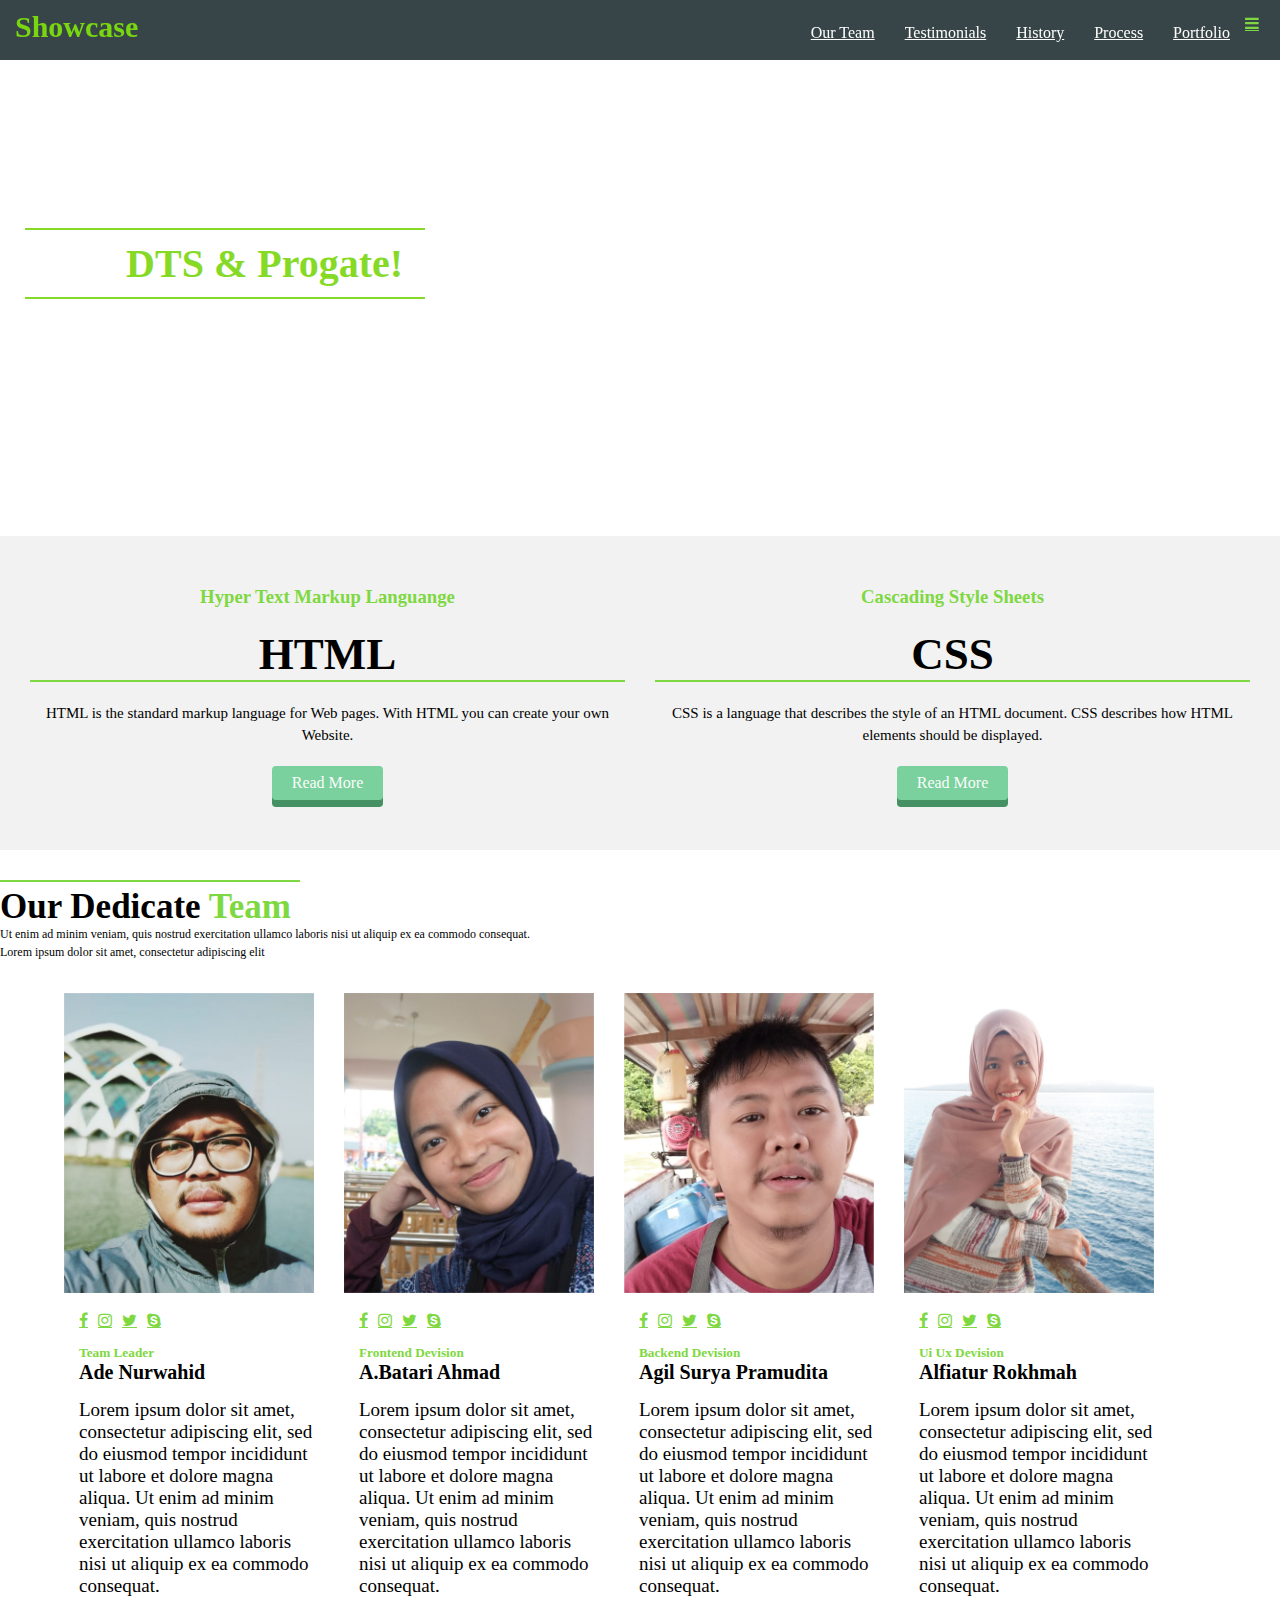
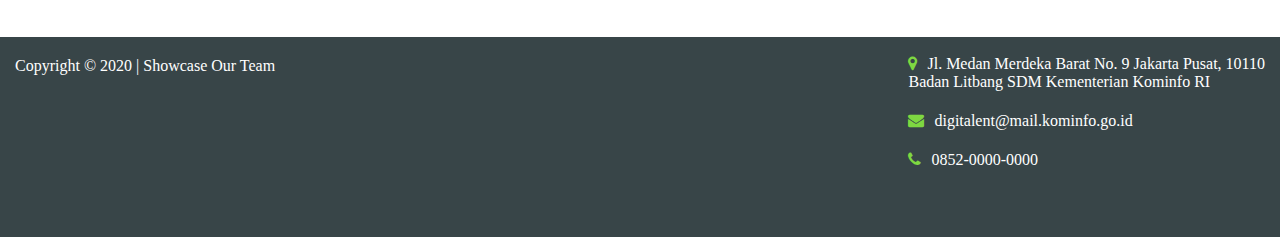
<file: index.html>
<!DOCTYPE html>
<html>
  <head>
    <meta charset="utf-8">
    <meta name="viewport" content="width=device-width, initial-scale=1.0">
    <title>Proyek Tim OA DTS x Progate</title>
    <link rel="stylesheet" href="stylesheet.css">
    <link rel="stylesheet" href="responsive.css">
    <link rel="stylesheet" href="https://maxcdn.bootstrapcdn.com/font-awesome/4.5.0/css/font-awesome.min.css">
  </head>
  <body>
  	<!--HEADER-->
    <header>
      <div class="container">
        <div class="header-left">
        Showcase
        </div>
      <a href="" class="fa fa-bars menu-icon"></a>
      <div class="header-right">
        <div class="header-list">
          <a href="#">Our Team</a>
                <a href="#">Testimonials</a>
                <a href="#">History</a>
                <a href="#">Process</a>
                <a href="#">Portfolio</a>
                <div class= "clear"></div>
        </div>  
      </div>
      </div>
    </header>
    <!--SECTION SATU-->
    <div class="section-1">
      <div class="container-1">
        <div class="title-section">
          <h3>Digital Talent Scholarship Batch 2 2020</h3>
          <h1>Hello<span> DTS & Progate!</span></h1>
        </div>
        <p>Pelatihan HTML dan CSS akan mempelajari teori dan praktik pemrograman front-end secara daring/online (tampilan halaman web), peserta akan mempelajari cara membuat suatu halaman web modern dan beberapa animasi seperti formulir, tombol 3D, desain responsif menyesuaikan dengan perangkat pengguna. Pada pelatihan Javascript (ES6) peserta akan belajar menggunakan bahasa pemrograman dengan lebih interaktif, dinamis dan peserta akan membuat suatu halaman web dengan kode yang lebih efisien.</p>
      </div>
    </div>
    <!--SECTION DUA-->
    <div class="section-dua">
      <div class="container">
        <div class="types">
          <div class="type">
            <h3>Hyper Text Markup Languange</h3>
            <h1>HTML</h1>
            <p class="type-contents">
              HTML is the standard markup language for Web pages. With HTML you can create your own Website.
            </p>
            <span class="btn readmore">Read More</span>
          </div>
          <div class="type">
            <h3>Cascading Style Sheets</h3>
            <h1>CSS</h1>
            <p class="type-contents">
              CSS is a language that describes the style of an HTML document. CSS describes how HTML elements should be displayed.
            </p>
            <span class="btn readmore">Read More</span>
          </div>
          <div class="clear"></div>
        </div>
      </div>
    </div>
    <!--SECTION TIGA-->
    <div class="section-tiga">
        <h3>Our Dedicate <span>Team</span></h3>
        <p>Ut enim ad minim veniam, quis nostrud exercitation ullamco laboris nisi ut aliquip ex ea commodo consequat.</p>
        <p>Lorem ipsum dolor sit amet, consectetur adipiscing elit</p>
        <div class="content center">
	        <div class="contents-item">
	          <img class="contents-picture" src="ade.jpg">
	          <div class="media">
	          	<a class="fa fa-facebook" href="https://www.facebook.com/ade.nurwahid.90" target="_blank"></a>
	          	<a class="fa fa-instagram" href="https://www.instagram.com/adenurwahid/" target="_blank"></a>
	          	<a class="fa fa-twitter" href="https://twitter.com/nurwahidade" target="_blank"></a>
	          	<a class="fa fa-skype" href="https://www.skype.com/en/" target="_blank"></a>
	          </div>
	          <h5 class="title">Team Leader</h5>
	          <h4 class="text">Ade Nurwahid</h4>
	          <p class="text">Lorem ipsum dolor sit amet, consectetur adipiscing elit, sed do eiusmod tempor incididunt ut labore et dolore magna aliqua. Ut enim ad minim veniam, quis nostrud exercitation ullamco laboris nisi ut aliquip ex ea commodo consequat.</p>
	        </div>
	        <div class="contents-item">
	          <img class="contents-picture" src="batari.jpg">
	          <div class="media">
	          	<a class="fa fa-facebook" href="https://www.facebook.com/aandieta" target="_blank"></a>
	          	<a class="fa fa-instagram" href="https://www.instagram.com/aandieta/" target="_blank"></a>
	          	<a class="fa fa-twitter" href="https://twitter.com/aandieta" target="_blank"></a>
	          	<a class="fa fa-skype" href="https://www.skype.com/en/" target="_blank"></a>
	          </div>
	          <h5 class="title">Frontend Devision</h5>
	          <h4 class="text">A.Batari Ahmad</h4>
	          <p class="text">Lorem ipsum dolor sit amet, consectetur adipiscing elit, sed do eiusmod tempor incididunt ut labore et dolore magna aliqua. Ut enim ad minim veniam, quis nostrud exercitation ullamco laboris nisi ut aliquip ex ea commodo consequat.</p>
	        </div>
	        <div class="contents-item">
	          <img class="contents-picture" src="agil.jpg">
	          <div class="media">
	          	<a class="fa fa-facebook" href="https://www.facebook.com/surya.merana/" target="_blank"></a>
	          	<a class="fa fa-instagram" href="https://www.instagram.com/agilsurya_/" target="_blank"></a>
	          	<a class="fa fa-twitter" href="https://twitter.com/agilsurya6" target="_blank"></a>
	          	<a class="fa fa-skype" href="https://www.skype.com/en/" target="_blank"></a>
	          </div>
	          <h5 class="title">Backend Devision</h5>
	          <h4 class="text">Agil Surya Pramudita</h4>
	          <p class="text">Lorem ipsum dolor sit amet, consectetur adipiscing elit, sed do eiusmod tempor incididunt ut labore et dolore magna aliqua. Ut enim ad minim veniam, quis nostrud exercitation ullamco laboris nisi ut aliquip ex ea commodo consequat.</p>
	        </div>
	        <div class="contents-item">
	          <img class="contents-picture" src="alifa.jpg">
	          <div class="media">
	          	<a class="fa fa-facebook" href="https://m.facebook.com/alviatur.rokhmah" target="_blank"></a>
	          	<a class="fa fa-instagram" href="https://www.instagram.com/alfiatur.rokhmah/" target="_blank"></a>
	          	<a class="fa fa-twitter" href="https://twitter.com/login" target="_blank"></a>
	          	<a class="fa fa-skype" href="https://www.skype.com/en/" target="_blank"></a>
	          </div>
	          <h5 class="title">Ui Ux Devision</h5>
	          <h4 class="text">Alfiatur Rokhmah</h4>
	          <p class="text">Lorem ipsum dolor sit amet, consectetur adipiscing elit, sed do eiusmod tempor incididunt ut labore et dolore magna aliqua. Ut enim ad minim veniam, quis nostrud exercitation ullamco laboris nisi ut aliquip ex ea commodo consequat.</p>
	        </div>
    	</div>
  	</div>
  	<!--FOOTER-->
    <footer>
      <div class="container">
        <div class="copyright">
              <p> Copyright &copy; 2020 | Showcase Our Team</p>
            </div>
              <div class="footer-list">
                <ul>
                  <li><span class="fa fa-map-marker"></span> Jl. Medan Merdeka Barat No. 9 Jakarta Pusat, 10110
                    <br>
                Badan Litbang SDM Kementerian Kominfo RI</li>
                  <li><span class="fa fa-envelope"></span> digitalent@mail.kominfo.go.id</li>
                  <li><span class="fa fa-phone"></span> 0852-0000-0000</li>

                </ul>
              </div>
            <div class="clear"></div>
        </div>
    </footer>
  </body>
</html>
</file>
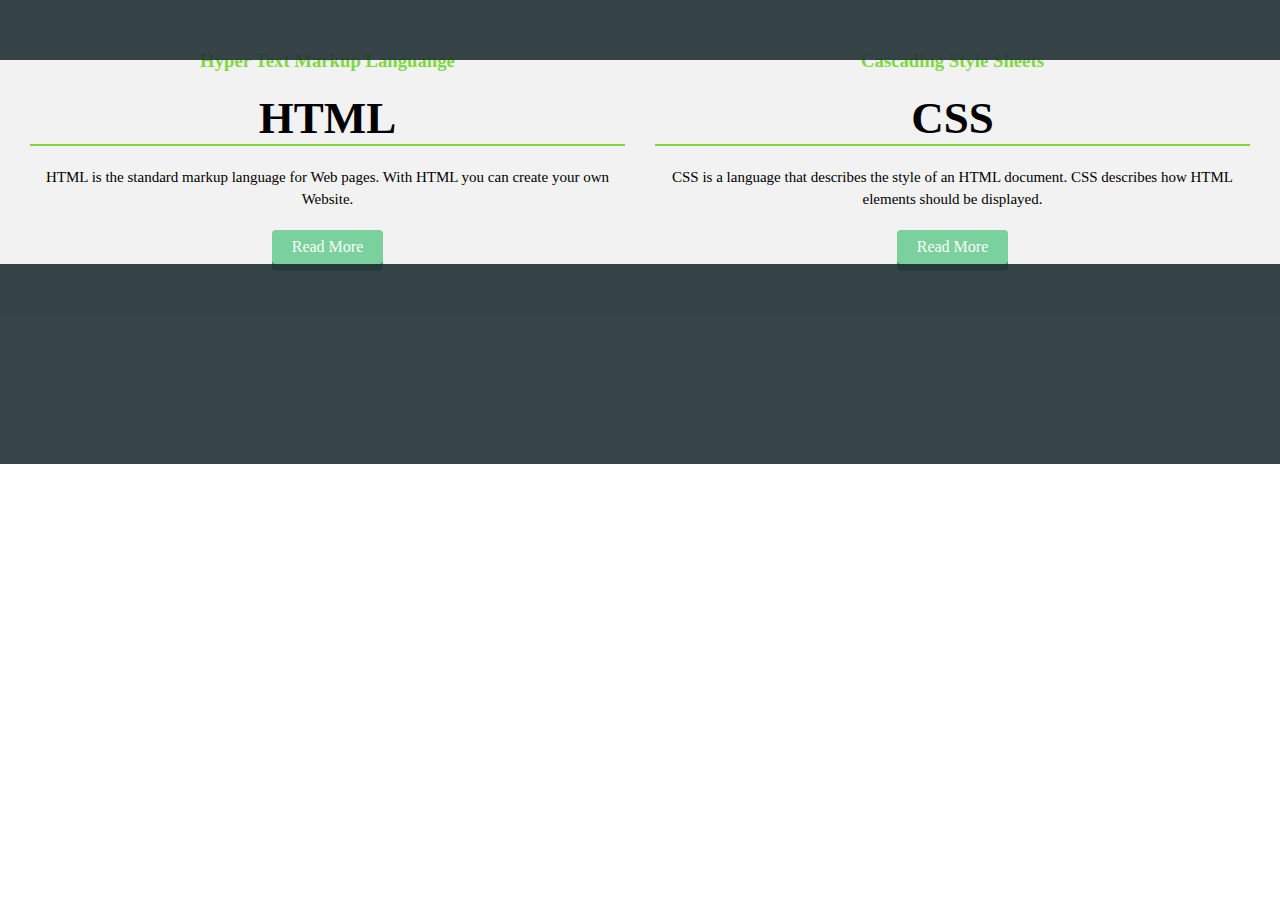
<file: section2.html>
<!DOCTYPE html>
<html>
  <head>
    <meta charset="utf-8">
    <meta name="viewport" content="width=device-width, initial-scale=1.0">
    <title>Section 2</title>
    <link rel="stylesheet" href="stylesheet.css">
    <link rel="stylesheet" href="responsive.css">
  </head>
  <body>
    <header></header>
    <div class="section-dua">
      <div class="container">
        <div class="types">
          <div class="type">
            <h3>Hyper Text Markup Languange</h3>
            <h1>HTML</h1>
            <p class="type-contents">
              HTML is the standard markup language for Web pages. With HTML you can create your own Website.
            </p>
            <span class="btn readmore">Read More</span>
          </div>
          <div class="type">
            <h3>Cascading Style Sheets</h3>
            <h1>CSS</h1>
            <p class="type-contents">
              CSS is a language that describes the style of an HTML document. CSS describes how HTML elements should be displayed.
            </p>
            <span class="btn readmore">Read More</span>
          </div>
          <div class="clear"></div>
        </div>
      </div>
    </div>
    <footer></footer>
  </body>
</html>
</file>
<file: stylesheet.css>
* {
  box-sizing: border-box;
}

html, body, ul, ol, li, h1, h2, h3, h4, h5, h6, p, form, input, div {
	margin: 0;
	padding: 0;
}

.center {
	margin: auto;
	width: 90%;
}

.clear {
	clear: left;
}

.container {
	width: 100%;
	padding: 0 15px;
	margin: 0 auto;
}

/*Header*/
header {
	height: 60px;
  	width: 100%;
  	background-color: rgba(34, 49, 52, 0.9);
  	position: fixed;
  	top: 0px;
  	z-index: 10;
}

.header-left {
	float: left;
	color: #79d70f;
	padding-top: 10px; 
	font-size: 30px;
	font-weight: bold;
	font-family: cooper;
}

li {
	list-style: none;
}

.header-right a {
  line-height: 65px;
  padding: 0 15px;
  color: white;
  display: block;
  float: left;
  font-family: "berlin sans FB";
  /*transition: all 0.5s;*/
}

.header-right a:hover {
  background-color: rgba(255, 255, 255, 0.3);
}

.header-right {
	float: right;
}

.menu-icon {
  color: white;
  float: right;
  font-size: 25px;
  padding: 21px 0;
  display: none;
}

/*Section Satu*/
.section-1{
	width: 100%;
	background-image:url("https://r1.ilikewallpaper.net/ipad-air-wallpapers/download/4772/Deep-Space-ipad-4-wallpaper-ilikewallpaper_com_1024.jpg");
	background-size : cover;
	padding-top:200px;
	opacity: 0.9;
}

.container-1{
	width: 100%;
	margin-left: 25px;
	padding-bottom:100px;
	position: relative;
	animation: mymove 2.5s;
	animation-fill-mode: forwards;
}

.container-1 h1{
	font-size: 40px;
	color: white;
}

.container-1 span{
	font-size: 40px;
	color: #79d70f;
}

.container-1 h3{
	font-weight: normal;
	font-size: 16px;
	color:white;
}

.container-1 p{
	color:white;
	width: 500px;
	text-align: justify;
	position: relative;
	animation: mymove 3s;
	animation-fill-mode: forwards;
	padding-top: 110px;
}

.title-section {
	float: left;
	width: 400px;
}

.title-section h1 {
	border-bottom: 2px solid #79d70f;
	border-top: 2px solid #79d70f;
	padding-top: 10px;
	padding-bottom: 10px;
}

.title-section h3 {
	padding-bottom: 10px;
}

.title-section span {
	color: #79d70f;
}

/*Section Dua*/
.section-dua {
	width: 100%;
	background-color: #f2f2f2;
}

.types {
	width: 100%;
	padding-top: 50px;
	padding-bottom: 50px;
}

.type {
	float: left;
	width: 50%;
	text-align: center;
	padding: 0 15px;
}

.type h3 {
	color: #7ed841;
}

.type h1 {
	line-height: bold;
	font-size: 45px;
	border-bottom: 2px solid #7ed841;
	text-align: center;
	padding-left: 15px;
	padding-right: 15px;
	padding-top: 20px;
}

.type-contents {
	width: 100%;
	font-size: 15px;
	line-height: 22px;
	padding-top: 20px;
	padding-bottom: 20px;
}

.btn {
  padding: 6px 12px;
  color: white;
  display: inline-block;
  opacity: 0.8;
  border-radius: 4px;
}

.btn:hover {
  opacity: 1;
}

.readmore {
  padding: 8px 20px;
  background-color: #5dca88;
  cursor: pointer;
  box-shadow: 0px 7px #1a7940;
}

/*Section 3*/
.section-tiga {
	width: 100%;
	height: 800px;
	padding-top: 30px;
}

.section-tiga p {
  font-size: 12px;
  padding-bottom: 3px;
}

.section-tiga h3 {
  font-size:35px;
  border-top:2px solid #7ed841;
  padding-top: 5px;
  width: 300px;
}

.contents-item h4 {
  font-size: 20px;
}

.contents-item  {
  padding-top:30px;
  padding-right:30px;
  float:left;
}

.contents-item p {
  font-size:19px;
  width:250px;
  padding-bottom: 40px;
}

.contents-item h4 {
  padding-top: 0px;
  padding-bottom: 15px;
}

.text {
  padding-left: 15px;
}

.contents-picture {
  width: 250px;
  height: 300px;
}

.media  {
  padding-left: 15px;
}

.fa{
  padding-top: 15px;
  padding-right: 6px;
  color: #7ed841;
}

span  {
  color: #7ed841;
}

.title {
  padding-top: 15px;
  padding-left: 15px;
  color: #7ed841;
}

a:hover {
  color: green;
}

a:active {
  color: green;
}

/*Footer*/
footer {
	clear: both;
	position: relative;
	margin-top: -200px;
	background-color: rgba(34, 49, 52, 0.9);
	height: 200px;
  	width:100%;
  	font-family: "berlin sans FB";
  	color: white;
}

.copyright {
	float: left;
	padding-top: 20px;
}

.footer-cont {
	float: right;
}

.footer-list {
	float: right;
	margin-left: 0px;
	
}

.footer-list li {
	padding-top: 3px;
	padding-bottom: 3px;
}

@keyframes mymove {
  from {right: 300px;}
  to {right: 0px;}
</file>
<file: responsive.css>
@media (max-width: 1000px) {
	.header-list {
		width: 100%;
		float: right;
	}

	.menu-icon {
		display: none;
	}

	.container-1{
   		margin: 0px 25px;
   	}

   	.container-1 p{
   		font-size:14px;
   	}

	.type {
		margin-top: 50px;
		width: 50%;
	}

	.center {
		margin: auto;
		width: 45%;
	}

	footer{
		height: 150px;
	}
}

@media (max-width: 670px) {
	.header-list {
		display: inline;
	}

	.header-right{
       display:none;
   	}

   	.menu-icon {
       display: block;
    }

    .header-left {
    	font-size: 20px;
    	padding-top: 18px;
    }

	.container-1 {
   		margin: -125px 25px;
   		padding-left:20px;
   		padding-right:20px;
  	}

   	.container-1 p {
   		font-size:14px;
   		line-height:20px;
   		width: 100%;
   	}

   	.types {
   		margin-top: 70px;
   	}

	.type {
		width: 100%;
	}
	
	footer {
		height: 250px;
		width: 100%;
		text-align: center;
		font-size: 15px;
	}

	.copyright {
		padding-bottom: 0px;
	}
}
</file>
